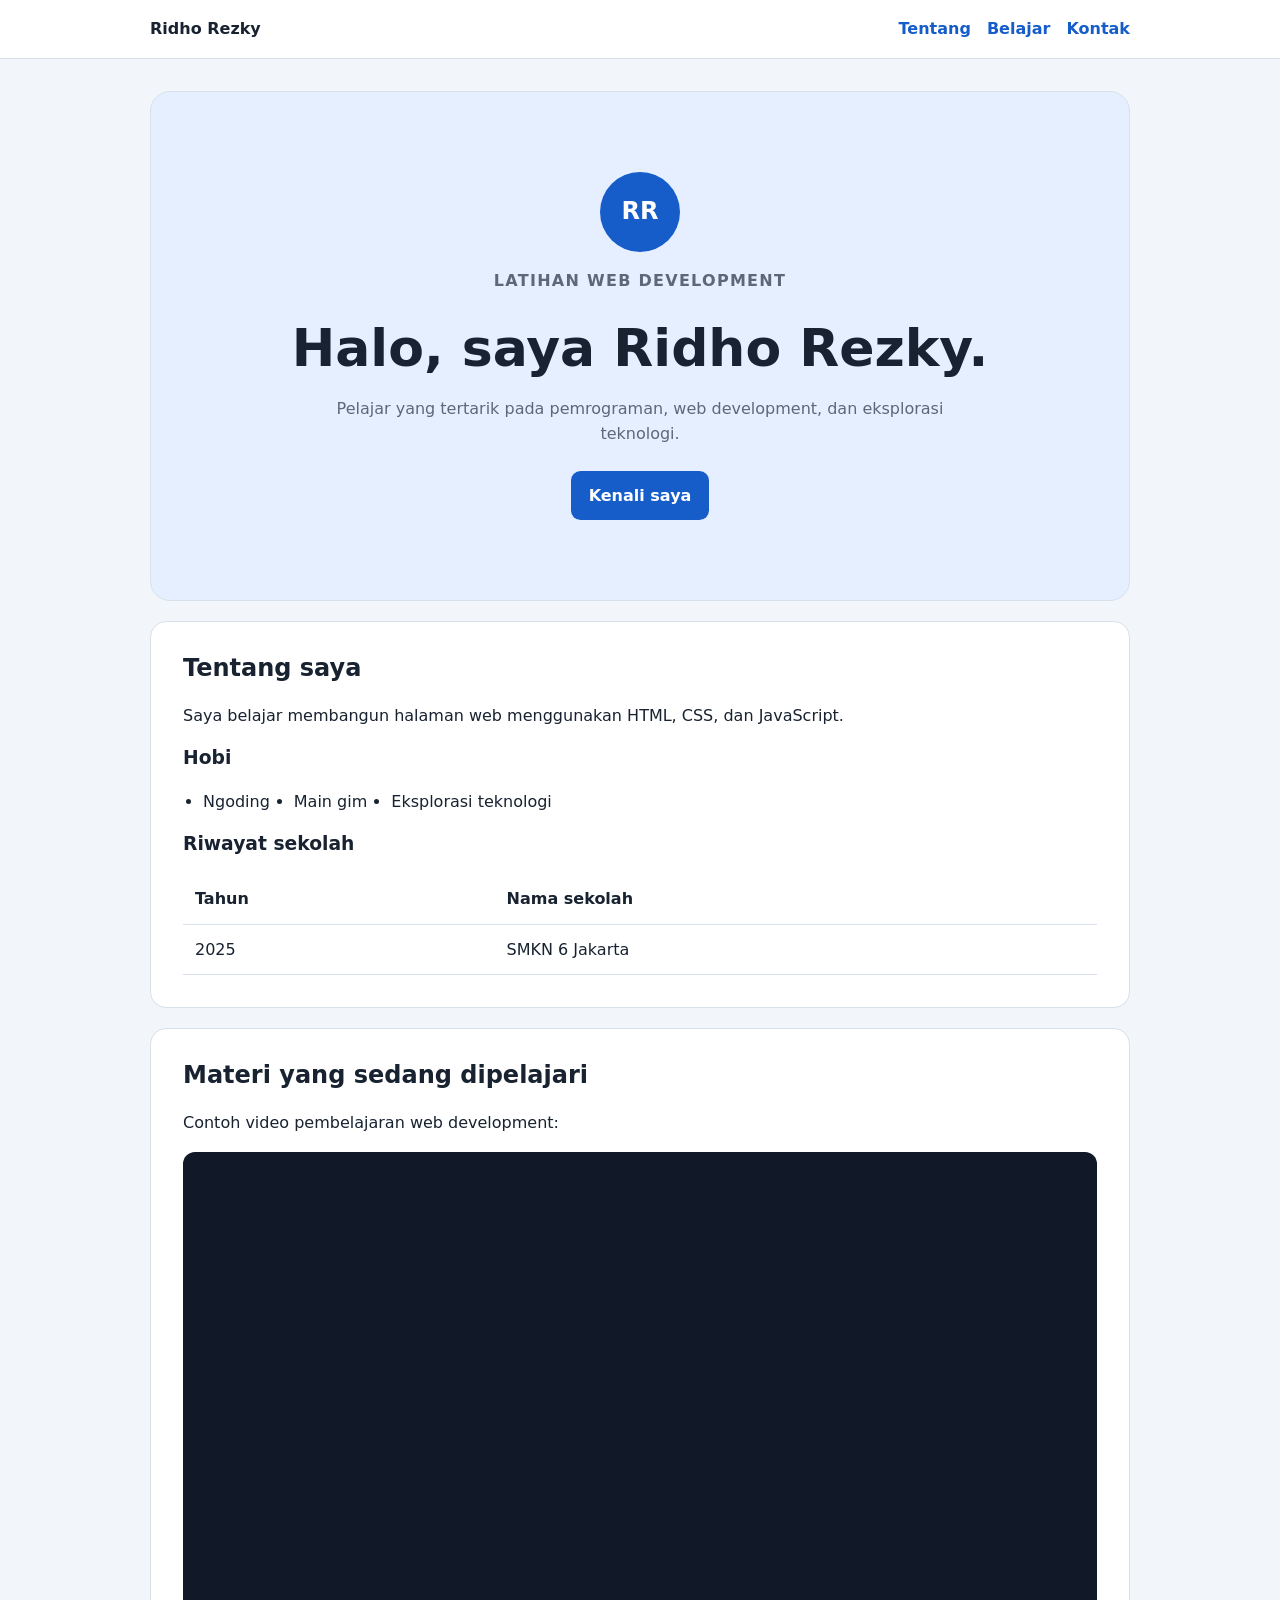
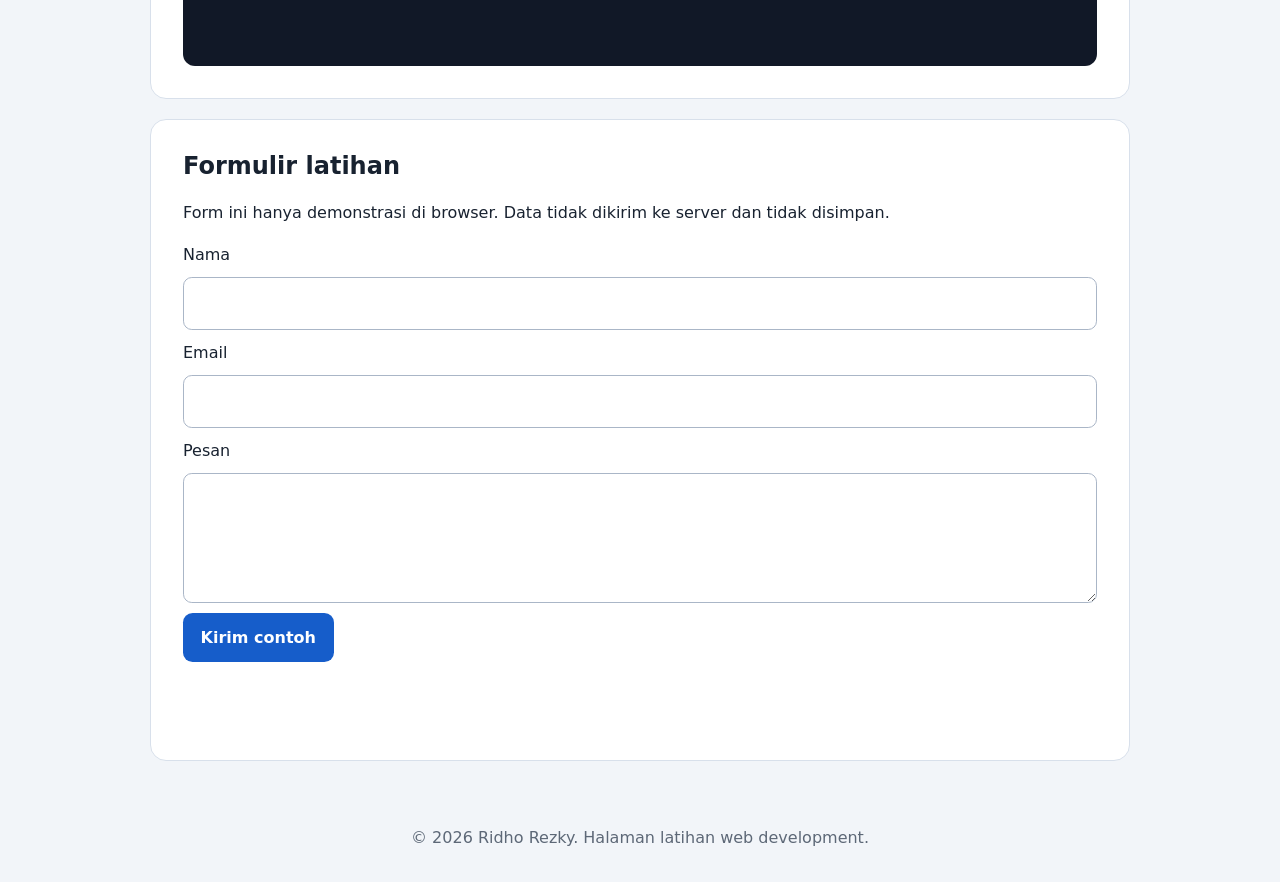
<file: index.html>
<!doctype html>
<html lang="id">
<head>
  <meta charset="utf-8">
  <meta name="viewport" content="width=device-width, initial-scale=1">
  <meta http-equiv="refresh" content="0; url=baru.html">
  <title>Profil Ridho Rezky</title>
  <link rel="canonical" href="baru.html">
</head>
<body>
  <p>Halaman profil dipindahkan. <a href="baru.html">Buka profil Ridho Rezky</a>.</p>
</body>
</html>
</file>
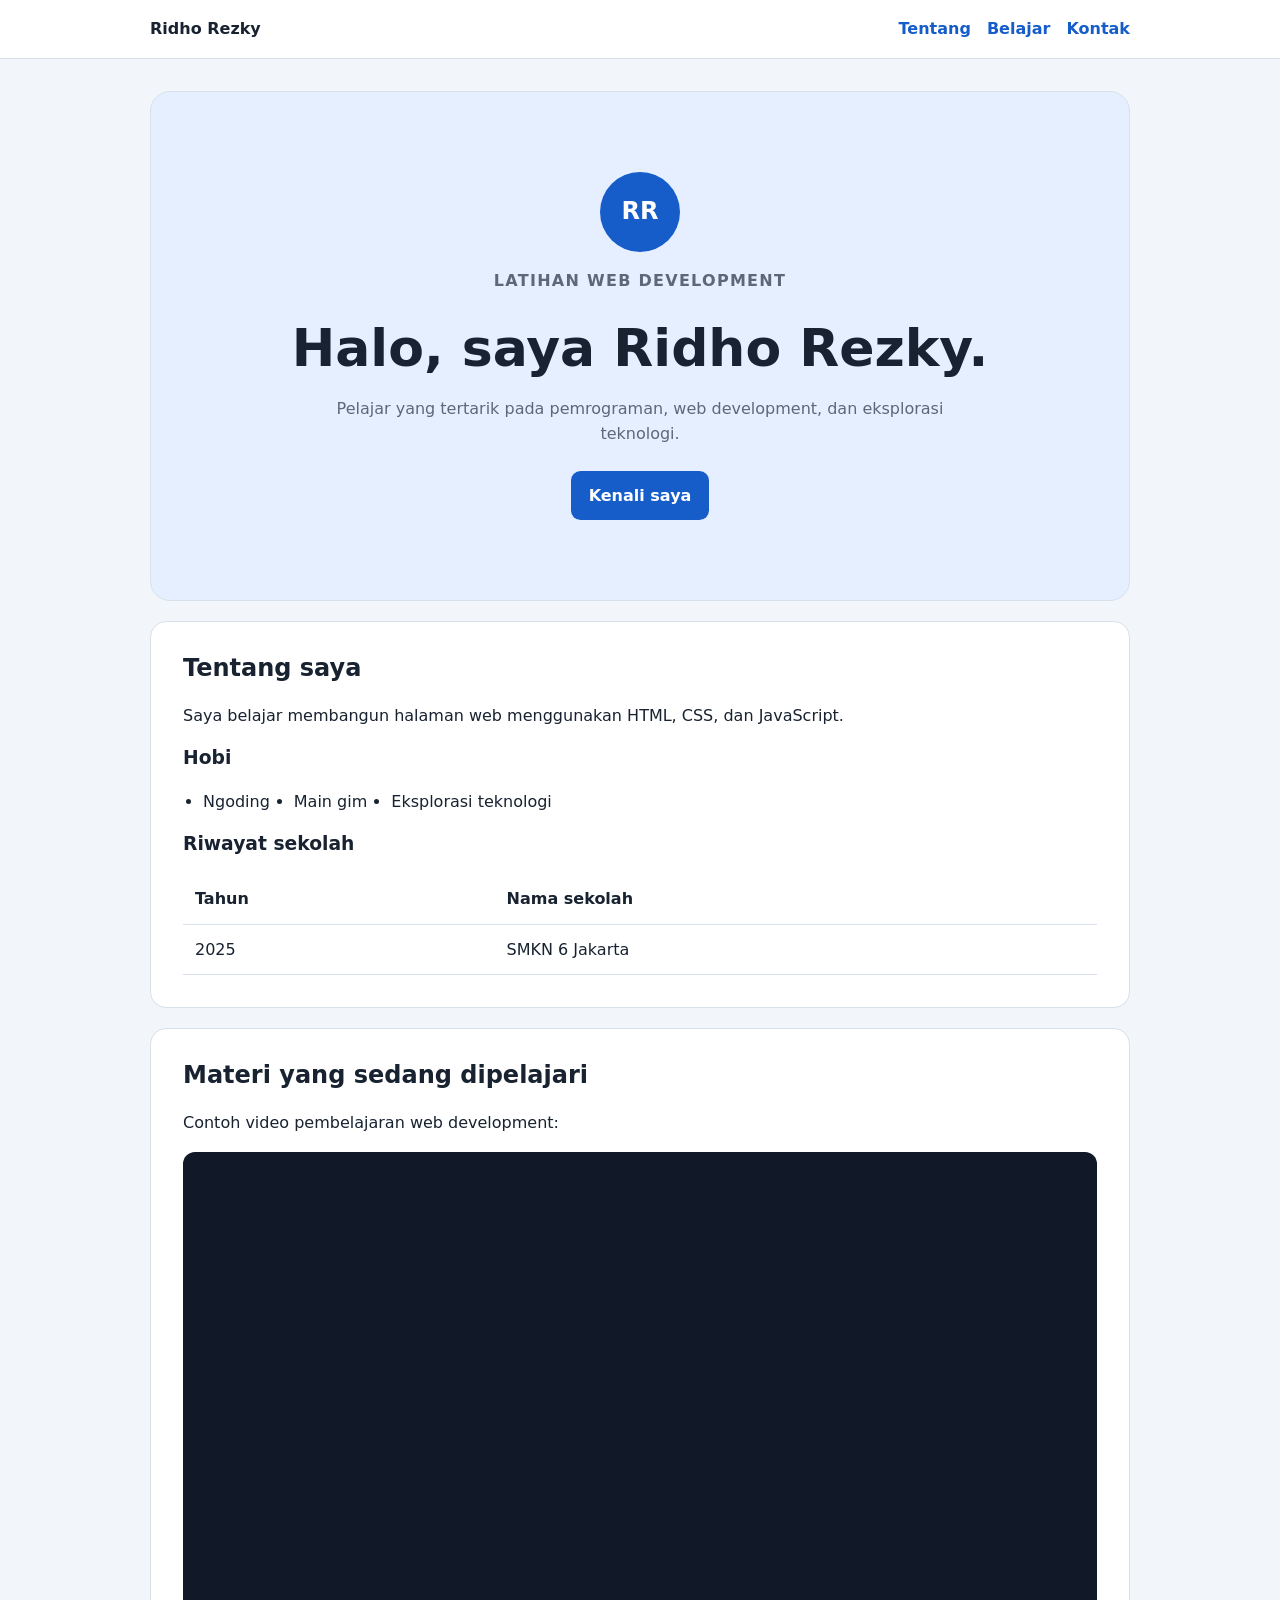
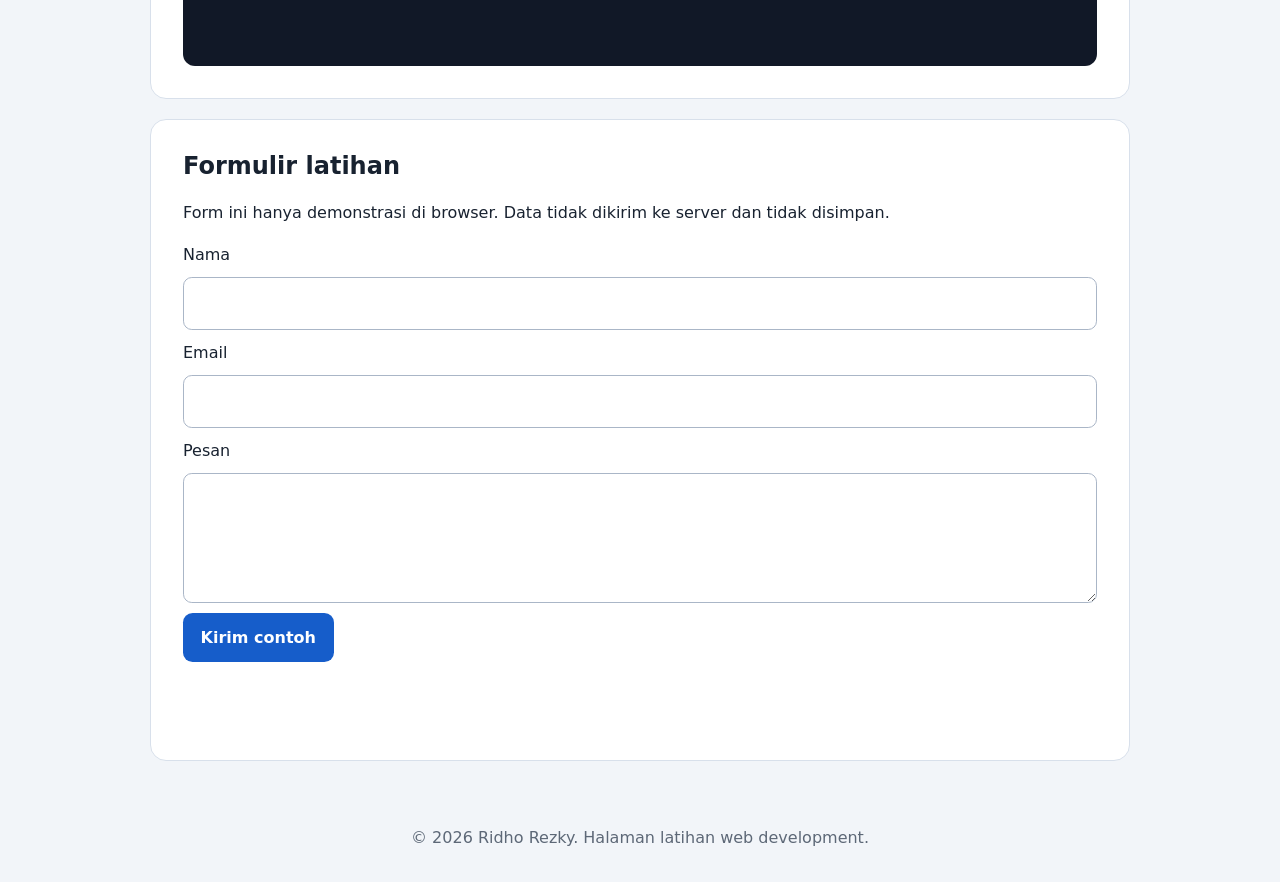
<file: baru.html>
<!doctype html>
<html lang="id">
<head>
  <meta charset="utf-8">
  <meta name="viewport" content="width=device-width, initial-scale=1">
  <meta name="description" content="Halaman profil dan latihan web development Ridho Rezky.">
  <title>Profil Ridho Rezky — Web Development</title>
  <link rel="stylesheet" href="style.css">
  <script src="script.js" defer></script>
</head>
<body id="top">
  <header class="site-header">
    <a class="brand" href="#top">Ridho Rezky</a>
    <nav aria-label="Navigasi utama">
      <a href="#tentang">Tentang</a>
      <a href="#belajar">Belajar</a>
      <a href="#kontak">Kontak</a>
    </nav>
  </header>

  <main>
    <section class="hero" aria-labelledby="judul-utama">
      <div class="avatar" aria-hidden="true">RR</div>
      <p class="eyebrow">Latihan Web Development</p>
      <h1 id="judul-utama">Halo, saya Ridho Rezky.</h1>
      <p>Pelajar yang tertarik pada pemrograman, web development, dan eksplorasi teknologi.</p>
      <a class="button" href="#tentang">Kenali saya</a>
    </section>

    <section id="tentang" class="panel" aria-labelledby="tentang-title">
      <h2 id="tentang-title">Tentang saya</h2>
      <p>Saya belajar membangun halaman web menggunakan HTML, CSS, dan JavaScript.</p>
      <h3>Hobi</h3>
      <ul class="hobbies">
        <li>Ngoding</li>
        <li>Main gim</li>
        <li>Eksplorasi teknologi</li>
      </ul>
      <h3>Riwayat sekolah</h3>
      <div class="table-wrap">
        <table>
          <thead><tr><th scope="col">Tahun</th><th scope="col">Nama sekolah</th></tr></thead>
          <tbody><tr><td>2025</td><td>SMKN 6 Jakarta</td></tr></tbody>
        </table>
      </div>
    </section>

    <section id="belajar" class="panel" aria-labelledby="belajar-title">
      <h2 id="belajar-title">Materi yang sedang dipelajari</h2>
      <p>Contoh video pembelajaran web development:</p>
      <div class="video-frame">
        <iframe
          src="https://www.youtube-nocookie.com/embed/tiBJUPN1Fxc"
          title="Video pembelajaran web development"
          loading="lazy"
          referrerpolicy="strict-origin-when-cross-origin"
          allow="accelerometer; autoplay; clipboard-write; encrypted-media; gyroscope; picture-in-picture; web-share"
          allowfullscreen></iframe>
      </div>
    </section>

    <section id="kontak" class="panel" aria-labelledby="kontak-title">
      <h2 id="kontak-title">Formulir latihan</h2>
      <p>Form ini hanya demonstrasi di browser. Data tidak dikirim ke server dan tidak disimpan.</p>
      <form id="contact-form">
        <label for="nama">Nama</label>
        <input id="nama" name="nama" type="text" autocomplete="name" maxlength="80" required>

        <label for="email">Email</label>
        <input id="email" name="email" type="email" autocomplete="email" maxlength="254" required>

        <label for="pesan">Pesan</label>
        <textarea id="pesan" name="pesan" rows="4" maxlength="1000" required></textarea>

        <button class="button" type="submit">Kirim contoh</button>
        <p id="form-status" class="form-status" role="status" aria-live="polite"></p>
      </form>
    </section>
  </main>

  <footer><p>&copy; <span id="year">2026</span> Ridho Rezky. Halaman latihan web development.</p></footer>
</body>
</html>
</file>
<file: style.css>
:root {
  color-scheme: light;
  --ink: #182230;
  --muted: #5d6877;
  --surface: #ffffff;
  --page: #f2f5f9;
  --accent: #165dca;
  --border: #d8e0eb;
  font-family: system-ui, -apple-system, BlinkMacSystemFont, "Segoe UI", sans-serif;
}
* { box-sizing: border-box; }
html { scroll-behavior: smooth; }
body { margin: 0; background: var(--page); color: var(--ink); line-height: 1.6; }
a { color: var(--accent); }
a:focus-visible, button:focus-visible, input:focus-visible, textarea:focus-visible { outline: 3px solid #f4b942; outline-offset: 3px; }
.site-header { display: flex; align-items: center; justify-content: space-between; gap: 1rem; padding: 1rem max(1.25rem, calc((100% - 980px) / 2)); background: var(--surface); border-bottom: 1px solid var(--border); }
.brand { font-weight: 800; text-decoration: none; color: var(--ink); }
nav { display: flex; flex-wrap: wrap; gap: 1rem; }
nav a { font-weight: 650; text-decoration: none; }
main { width: min(980px, calc(100% - 2rem)); margin: 2rem auto; }
.hero { padding: clamp(2rem, 7vw, 5rem) 1.25rem; text-align: center; background: #e6efff; border: 1px solid var(--border); border-radius: 1.25rem; }
.avatar { display: grid; place-items: center; width: 5rem; height: 5rem; margin: 0 auto 1rem; border-radius: 50%; background: var(--accent); color: white; font-size: 1.5rem; font-weight: 800; }
.eyebrow { color: var(--accent); font-weight: 750; letter-spacing: .08em; text-transform: uppercase; }
h1, h2, h3 { line-height: 1.2; }
h1 { font-size: clamp(2rem, 6vw, 3.25rem); margin: .4rem 0 1rem; }
h2 { margin-top: 0; }
.hero p { max-width: 660px; margin: 0 auto 1.5rem; color: var(--muted); }
.panel { margin-top: 1.25rem; padding: clamp(1.25rem, 4vw, 2rem); background: var(--surface); border: 1px solid var(--border); border-radius: 1rem; }
.hobbies { display: flex; flex-wrap: wrap; gap: .75rem 1.5rem; padding-left: 1.25rem; }
.table-wrap { overflow-x: auto; }
table { width: 100%; border-collapse: collapse; }
th, td { padding: .75rem; text-align: left; border-bottom: 1px solid var(--border); }
.video-frame { aspect-ratio: 16 / 9; overflow: hidden; border-radius: .75rem; background: #111827; }
.video-frame iframe { width: 100%; height: 100%; border: 0; }
form { display: grid; gap: .6rem; }
input, textarea { width: 100%; padding: .8rem; font: inherit; color: var(--ink); background: white; border: 1px solid #aab6c7; border-radius: .55rem; }
.button { display: inline-block; width: fit-content; padding: .75rem 1.1rem; color: white; background: var(--accent); border: 0; border-radius: .6rem; font: inherit; font-weight: 700; text-decoration: none; cursor: pointer; }
.form-status { min-height: 1.5rem; color: #155c2b; }
footer { padding: 1rem; text-align: center; color: var(--muted); }
@media (max-width: 600px) { .site-header { align-items: flex-start; flex-direction: column; } nav { gap: .7rem; } main { width: min(100% - 1rem, 980px); margin: .5rem auto; } }
@media (prefers-reduced-motion: reduce) { html { scroll-behavior: auto; } }
</file>
